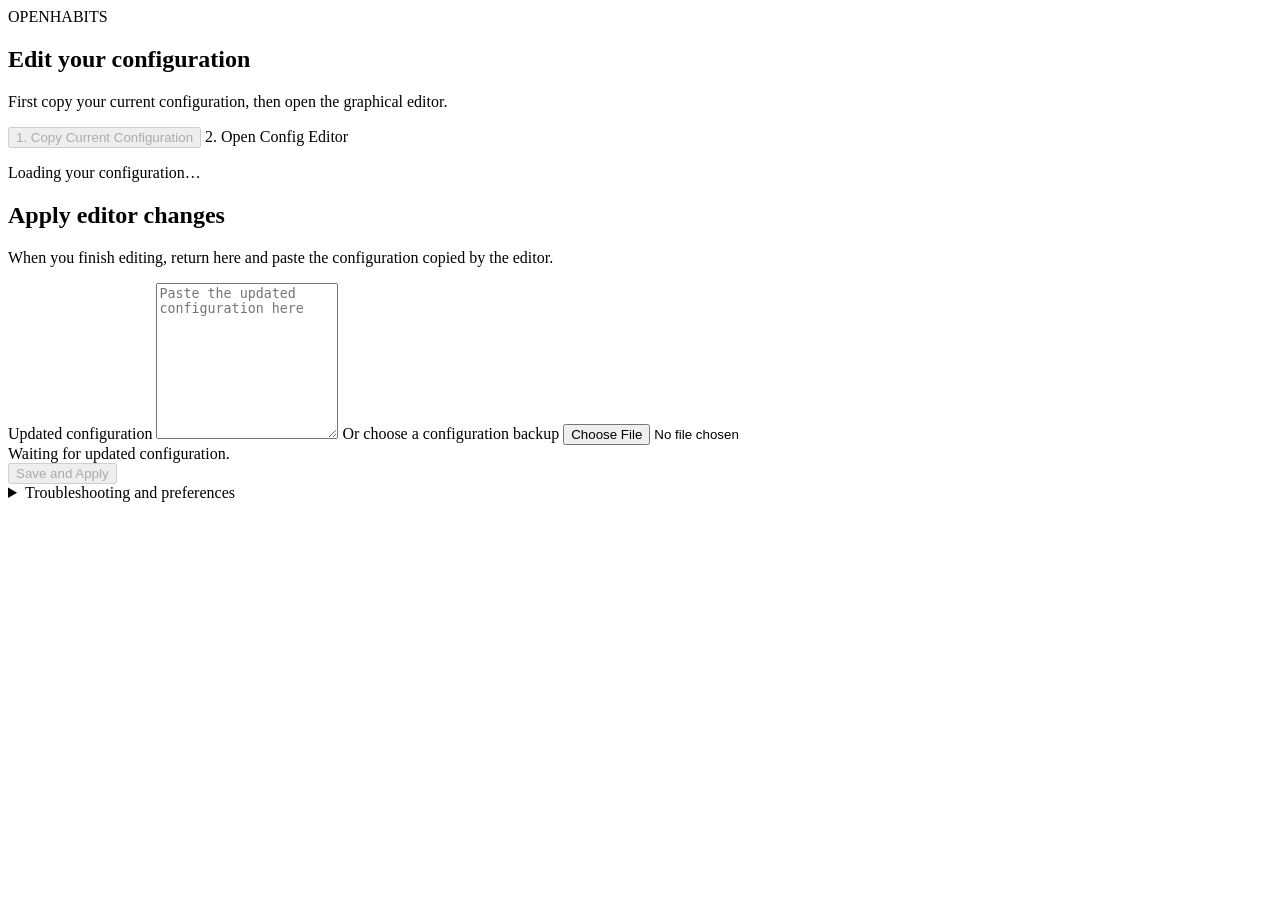
<file: SetupV2Launcher.html>
<!doctype html>
<html><head><base target="_blank"><meta name="viewport" content="width=device-width,initial-scale=1"><?!= openHabitsInclude_('SetupV2Styles'); ?></head>
<body class="launcher-body">
  <main class="launcher-main">
    <section class="launcher-hero">
      <span class="eyebrow">OPENHABITS</span>
      <h1>Edit your configuration</h1>
      <p>First copy your current configuration, then open the graphical editor.</p>
      <div class="launcher-handoff-actions">
        <button id="copyCurrent" class="launcher-primary" type="button" disabled>1. Copy Current Configuration</button>
        <a id="openEditor" class="launcher-primary secondary disabled" target="_blank" aria-disabled="true">2. Open Config Editor</a>
      </div>
      <label id="copyFallbackLabel" class="launcher-copy-fallback" for="currentConfigFallback" hidden>Clipboard access was blocked. Copy the selected configuration manually:</label>
      <textarea id="currentConfigFallback" class="launcher-copy-fallback" rows="6" readonly hidden></textarea>
      <p id="handoffStatus" class="status">Loading your configuration…</p>
    </section>

    <div id="systemIssues" class="notice warning launcher-issues" role="status" aria-live="polite" hidden></div>

    <section class="panel">
      <h2>Apply editor changes</h2>
      <p>When you finish editing, return here and paste the configuration copied by the editor.</p>
      <label for="configJson">Updated configuration</label>
      <textarea id="configJson" rows="10" placeholder="Paste the updated configuration here"></textarea>
      <label class="file-label" for="configFile">Or choose a configuration backup</label>
      <input id="configFile" type="file" accept="application/json,.json">
      <div id="result" class="notice status" aria-live="polite">Waiting for updated configuration.</div>
      <button id="save" type="button" disabled>Save and Apply</button>
    </section>

    <details class="panel">
      <summary>Troubleshooting and preferences</summary>
      <div class="launcher-actions">
        <button id="repair" class="secondary" type="button">Check and Repair Metric Rows</button>
        <button id="undo" class="danger" type="button" disabled>Undo Last Configuration Change</button>
        <label class="preference"><input id="autoOpen" type="checkbox"> Open OpenHabits automatically with this Sheet</label>
      </div>
      <p id="advancedStatus" class="status" aria-live="polite"></p>
      <details class="launcher-diagnostics">
        <summary>System diagnostics</summary>
        <p id="savedAt" class="status">Checking OpenHabits…</p>
        <div id="checks" class="setup-checks"></div>
      </details>
    </details>
  </main>
<script>
(() => {
  const editorUrl = <?!= JSON.stringify(editorUrl) ?>;
  const json = document.getElementById('configJson');
  const result = document.getElementById('result');
  const save = document.getElementById('save');
  const copyCurrent = document.getElementById('copyCurrent');
  const openEditor = document.getElementById('openEditor');
  const currentConfigFallback = document.getElementById('currentConfigFallback');
  const copyFallbackLabel = document.getElementById('copyFallbackLabel');
  const handoffStatus = document.getElementById('handoffStatus');
  const advancedStatus = document.getElementById('advancedStatus');
  let currentJson = '';
  let validationSequence = 0;
  let statusSequence = 0;

  const callServer = (name, value, success, failureTarget = result) => {
    google.script.run.withSuccessHandler(success).withFailureHandler(error => {
      failureTarget.textContent = 'Error: ' + error.message;
      save.disabled = true;
    })[name](value);
  };

  function copyText(text, statusTarget) {
    return navigator.clipboard.writeText(text).then(() => true).catch(() => {
      currentConfigFallback.value = text;
      currentConfigFallback.hidden = false;
      copyFallbackLabel.hidden = false;
      currentConfigFallback.focus();
      currentConfigFallback.select();
      statusTarget.textContent = 'Clipboard access was blocked. Copy the selected configuration manually.';
      return false;
    });
  }

  function renderPreview(preview) {
    if (!preview.ok) {
      result.textContent = 'Cannot apply: ' + (preview.errors || []).join(' ');
      result.className = 'notice status warning';
      save.disabled = true;
      return;
    }
    const plan = preview.plan;
    result.textContent = plan.missing.length
      ? 'Configuration is ready to apply. ' + plan.missing.length + ' supporting ' + (plan.missing.length === 1 ? 'row' : 'rows') + ' will be created automatically.'
      : 'Configuration is ready to apply.';
    result.className = 'notice status success';
    save.disabled = false;
  }

  function validateInput() {
    save.disabled = true;
    const value = json.value.trim();
    if (!value) {
      result.textContent = 'Waiting for updated configuration.';
      result.className = 'notice status';
      return;
    }
    const sequence = ++validationSequence;
    result.textContent = 'Validating…';
    callServer('openHabitsPreviewConfig', value, preview => {
      if (sequence === validationSequence) renderPreview(preview);
    });
  }

  function renderSystemStatus(data) {
    currentJson = data.configJson;
    copyCurrent.disabled = false;
    openEditor.href = editorUrl + '#from-sheet';
    openEditor.classList.remove('disabled');
    openEditor.removeAttribute('aria-disabled');
    document.getElementById('undo').disabled = !data.hasPreviousConfig;
    document.getElementById('autoOpen').checked = data.autoOpen;
    document.getElementById('savedAt').textContent = data.updatedAt
      ? 'Configuration last saved ' + new Date(data.updatedAt).toLocaleString() + '.'
      : 'Using the configuration included with this Sheet.';
    const checks = document.getElementById('checks');
    checks.replaceChildren(...data.status.checks.map(check => {
      const item = document.createElement('div');
      const informational = check.id === 'config' && check.state === 'warning';
      item.className = 'setup-check ' + (informational ? 'info' : check.state);
      item.textContent = (check.state === 'pass' ? '✓ ' : informational ? '' : '! ') + check.message;
      return item;
    }));
    const issues = document.getElementById('systemIssues');
    const actionable = data.status.checks.filter(check => check.state === 'fail' || (check.state === 'warning' && check.id !== 'config'));
    issues.replaceChildren(...actionable.map(check => {
      const nextSteps = {
        config: 'Load a valid configuration or undo the last configuration change.',
        tracking: 'Save and Apply creates the tracking sheet.',
        rows: check.state === 'fail' ? 'Remove duplicate IDs from Tracking Data.' : 'Use Check and Repair Metric Rows or Save and Apply.',
        timezone: 'Set the timezone in Apps Script Project Settings.',
        secret: 'Add the OPENHABITS_SECRET Script Property in Apps Script before connecting shortcuts.'
      };
      const item = document.createElement('p');
      item.textContent = check.message + ' ' + (nextSteps[check.id] || 'Open System diagnostics under Troubleshooting and preferences for details.');
      return item;
    }));
    issues.hidden = actionable.length === 0;
    handoffStatus.textContent = 'Ready.';
  }

  function refreshSystemStatus(initial = false) {
    const sequence = ++statusSequence;
    google.script.run.withSuccessHandler(data => {
      if (sequence === statusSequence) renderSystemStatus(data);
    }).withFailureHandler(error => {
      if (sequence !== statusSequence) return;
      if (initial) handoffStatus.textContent = 'Error: ' + error.message;
      const issues = document.getElementById('systemIssues');
      issues.textContent = 'Could not refresh system diagnostics: ' + error.message + ' Reopen the OpenHabits panel to try again.';
      issues.hidden = false;
    }).openHabitsGetConfigBridgeData();
  }

  refreshSystemStatus(true);

  copyCurrent.addEventListener('click', async () => {
    handoffStatus.textContent = 'Copying configuration…';
    const copied = await copyText(currentJson, handoffStatus);
    if (copied) handoffStatus.textContent = 'Configuration copied. Now open the editor and load the copied configuration.';
  });

  let validationTimer;
  json.addEventListener('input', () => {
    clearTimeout(validationTimer);
    validationTimer = setTimeout(validateInput, 250);
  });
  document.getElementById('configFile').addEventListener('change', async event => {
    const file = event.target.files[0];
    if (file) {
      json.value = await file.text();
      validateInput();
    }
  });

  save.addEventListener('click', () => {
    save.disabled = true;
    result.textContent = 'Saving and applying…';
    callServer('openHabitsSaveAndApply', json.value, response => {
      if (!response.ok) return renderPreview(response);
      currentJson = json.value;
      result.textContent = response.addedRows.length
        ? 'Configuration saved and applied. ' + response.addedRows.length + ' supporting ' + (response.addedRows.length === 1 ? 'row' : 'rows') + ' created.'
        : 'Configuration saved and applied.';
      result.className = 'notice status success';
      json.value = '';
      refreshSystemStatus();
    });
  });

  document.getElementById('repair').addEventListener('click', () => {
    advancedStatus.textContent = 'Checking metric rows…';
    callServer('openHabitsRepairMetricRows', null, response => {
      advancedStatus.textContent = response.ok
        ? (response.addedRows.length ? 'Repaired ' + response.addedRows.length + ' missing row(s).' : 'All required metric rows are present.')
        : 'Could not repair rows: ' + (response.errors || []).join(' ');
      refreshSystemStatus();
    }, advancedStatus);
  });

  document.getElementById('undo').addEventListener('click', () => {
    if (!confirm('Undo the last configuration change? Your current configuration will remain available as the next undo.')) return;
    advancedStatus.textContent = 'Restoring the previous configuration…';
    callServer('openHabitsUndoLastConfigChange', null, response => {
      advancedStatus.textContent = response.ok ? 'The last configuration change was undone.' : (response.errors || []).join(' ');
      if (response.ok) refreshSystemStatus();
    }, advancedStatus);
  });

  document.getElementById('autoOpen').addEventListener('change', event => {
    callServer('openHabitsSetAutoOpen', event.target.checked, () => {
      advancedStatus.textContent = event.target.checked
        ? 'OpenHabits will open automatically with this Sheet.'
        : 'Use OpenHabits → Open OpenHabits when you need this panel.';
    }, advancedStatus);
  });
})();
</script></body></html>
</file>
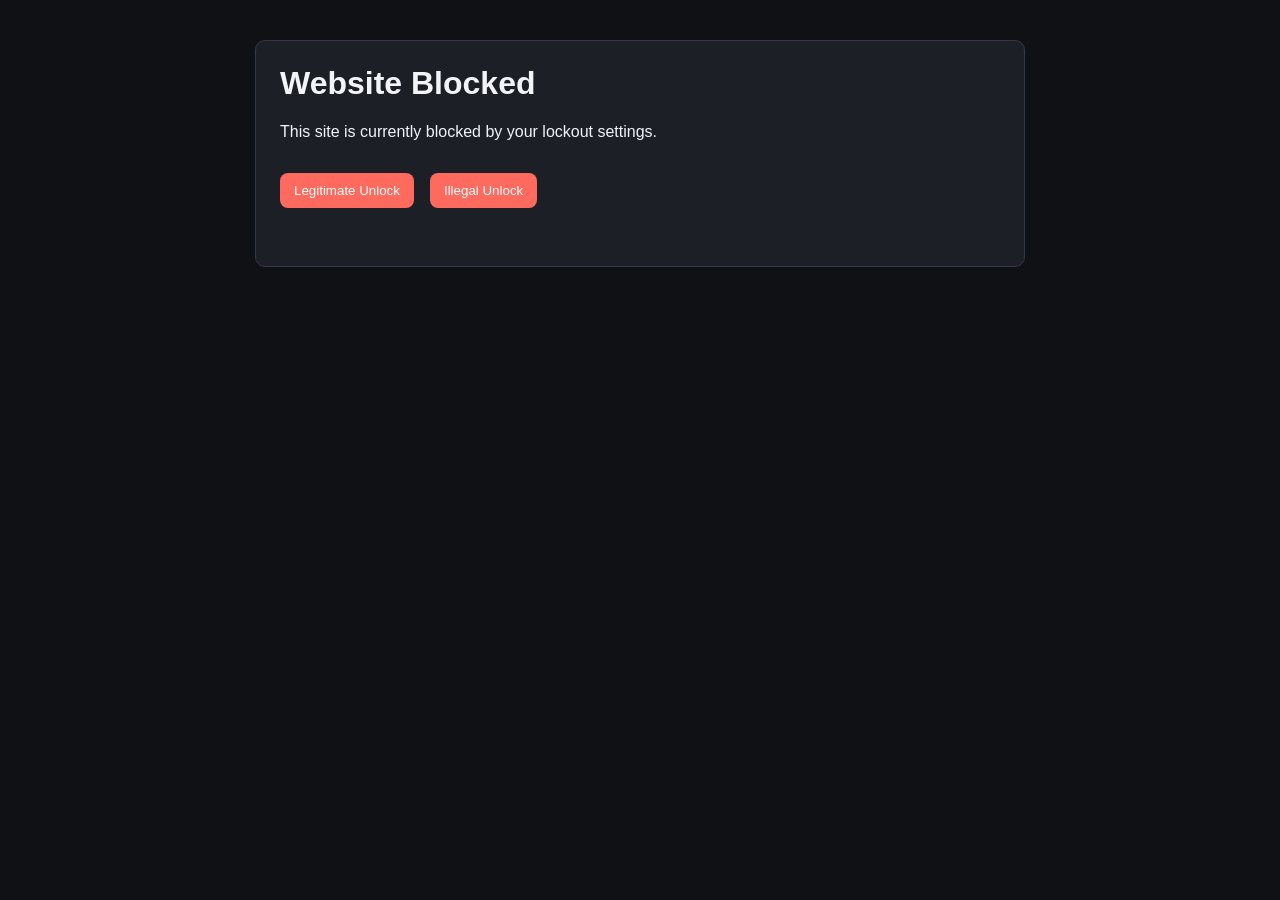
<file: Chrome Extension/blocked.html>
<!doctype html>
<html>
  <head>
    <meta charset="utf-8" />
    <title>Blocked by Lockouts</title>
    <link rel="stylesheet" href="styles.css" />
  </head>
  <body>
    <main class="card">
      <h1>Website Blocked</h1>
      <p id="target"></p>
      <p id="message"></p>

      <div class="row">
        <button id="legitimateBtn" class="unlock-button">Legitimate Unlock</button>
        <button id="illegalBtn" class="unlock-button">Illegal Unlock</button>
      </div>

      <div id="status"></div>
    </main>
    <script src="blocked.js"></script>
  </body>
</html>
</file>
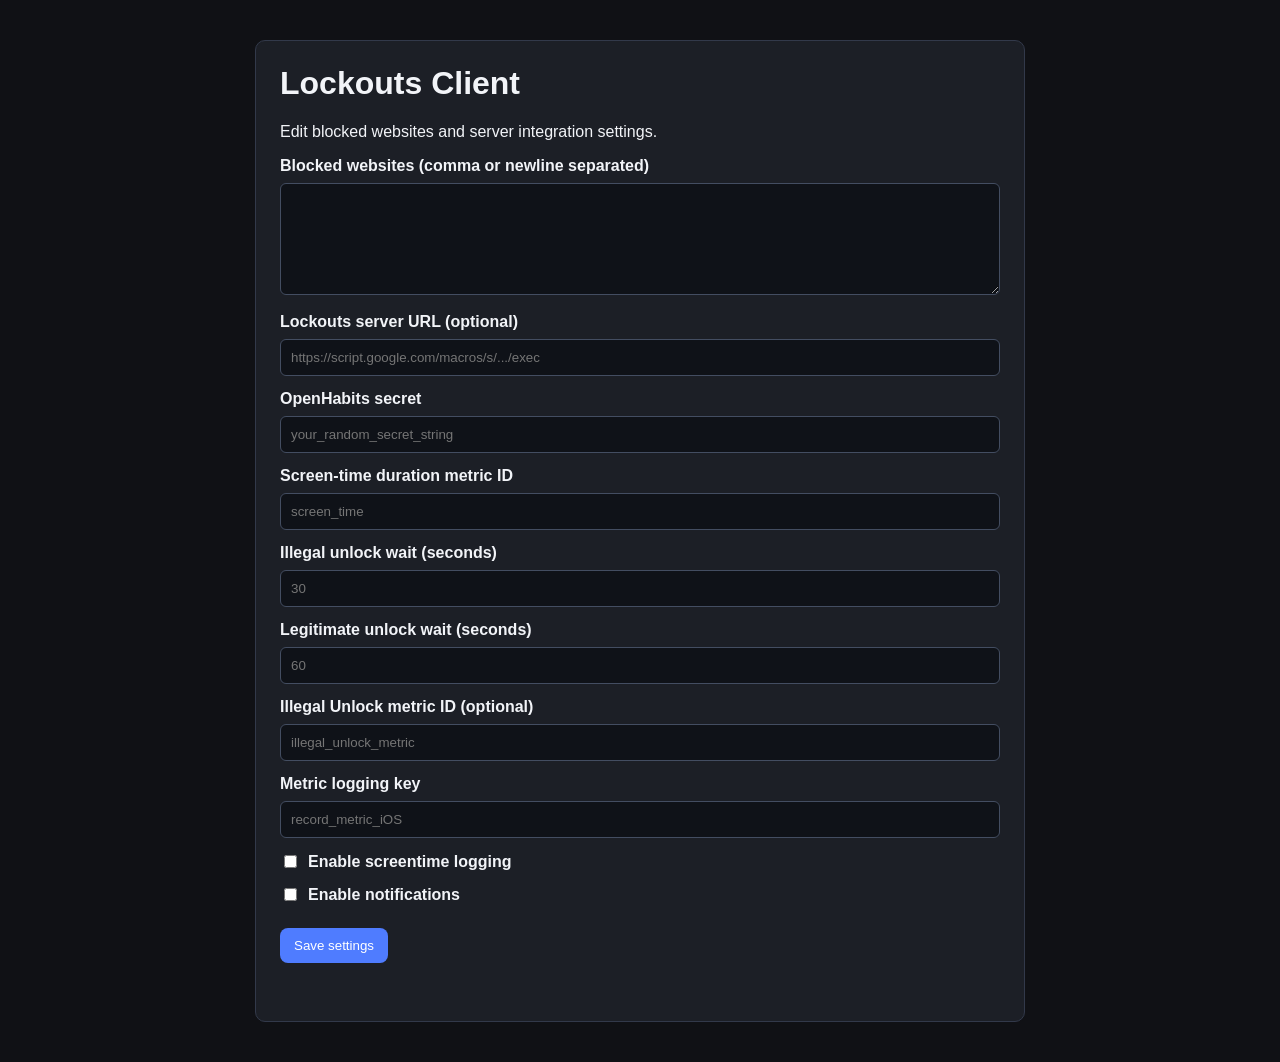
<file: Chrome Extension/options.html>
<!doctype html>
<html>
  <head>
    <meta charset="utf-8" />
    <title>Lockouts Client Options</title>
    <link rel="stylesheet" href="styles.css" />
  </head>
  <body>
    <main class="card">
      <h1>Lockouts Client</h1>
      <p>Edit blocked websites and server integration settings.</p>

      <label for="blockedDomains">Blocked websites (comma or newline separated)</label>
      <textarea id="blockedDomains" rows="6"></textarea>

      <label for="lockoutsServerUrl">Lockouts server URL (optional)</label>
      <input id="lockoutsServerUrl" type="url" placeholder="https://script.google.com/macros/s/.../exec" />

      <label for="lockoutsSecret">OpenHabits secret</label>
      <input id="lockoutsSecret" type="password" placeholder="your_random_secret_string" />

      <label for="screenTimeDurationMetricID">Screen-time duration metric ID</label>
      <input id="screenTimeDurationMetricID" type="text" placeholder="screen_time" />


      <label for="illegalUnlockWaitSeconds">Illegal unlock wait (seconds)</label>
      <input id="illegalUnlockWaitSeconds" type="number" min="1" step="1" placeholder="30" />

      <label for="legitimateUnlockWaitSeconds">Legitimate unlock wait (seconds)</label>
      <input id="legitimateUnlockWaitSeconds" type="number" min="1" step="1" placeholder="60" />

      <label for="illegalUnlockMetricID">Illegal Unlock metric ID (optional)</label>
      <input id="illegalUnlockMetricID" type="text" placeholder="illegal_unlock_metric" />

      <label for="metricLogKey">Metric logging key</label>
      <input id="metricLogKey" type="text" placeholder="record_metric_iOS" />

      <label class="inline">
        <input id="screenTimeLoggingEnabled" type="checkbox" />
        Enable screentime logging
      </label>

      <label class="inline">
        <input id="notificationsEnabled" type="checkbox" />
        Enable notifications
      </label>

      <button id="saveButton">Save settings</button>
      <div id="status"></div>
    </main>

    <script src="options.js"></script>
  </body>
</html>
</file>
<file: Chrome Extension/styles.css>
body {
  font-family: Arial, sans-serif;
  margin: 0;
  background: #101115;
  color: #f2f4f8;
}

.card {
  max-width: 720px;
  margin: 40px auto;
  background: #1c1f26;
  border: 1px solid #32394a;
  border-radius: 10px;
  padding: 24px;
}

h1 {
  margin-top: 0;
}

label {
  display: block;
  margin-top: 14px;
  margin-bottom: 8px;
  font-weight: 600;
}

textarea,
input {
  width: 100%;
  box-sizing: border-box;
  border: 1px solid #434d61;
  background: #0f1218;
  color: #f2f4f8;
  border-radius: 6px;
  padding: 10px;
}

.inline {
  display: flex;
  align-items: center;
  gap: 8px;
}

.inline input {
  width: auto;
}

button {
  margin-top: 16px;
  padding: 10px 14px;
  border: none;
  border-radius: 8px;
  background: #4f7cff;
  color: #fff;
  cursor: pointer;
}

button + button {
  margin-left: 8px;
  background: #ff6a5f;
}


.row .unlock-button {
  background: #ff6a5f;
}

.row .unlock-button.unlock-waiting {
  background: #666e80;
}

.status-hint {
  color: #8b95ab;
}

.row {
  display: flex;
  flex-wrap: wrap;
  gap: 8px;
}

#status {
  margin-top: 14px;
  min-height: 20px;
  color: #9dc3ff;
}
</file>
